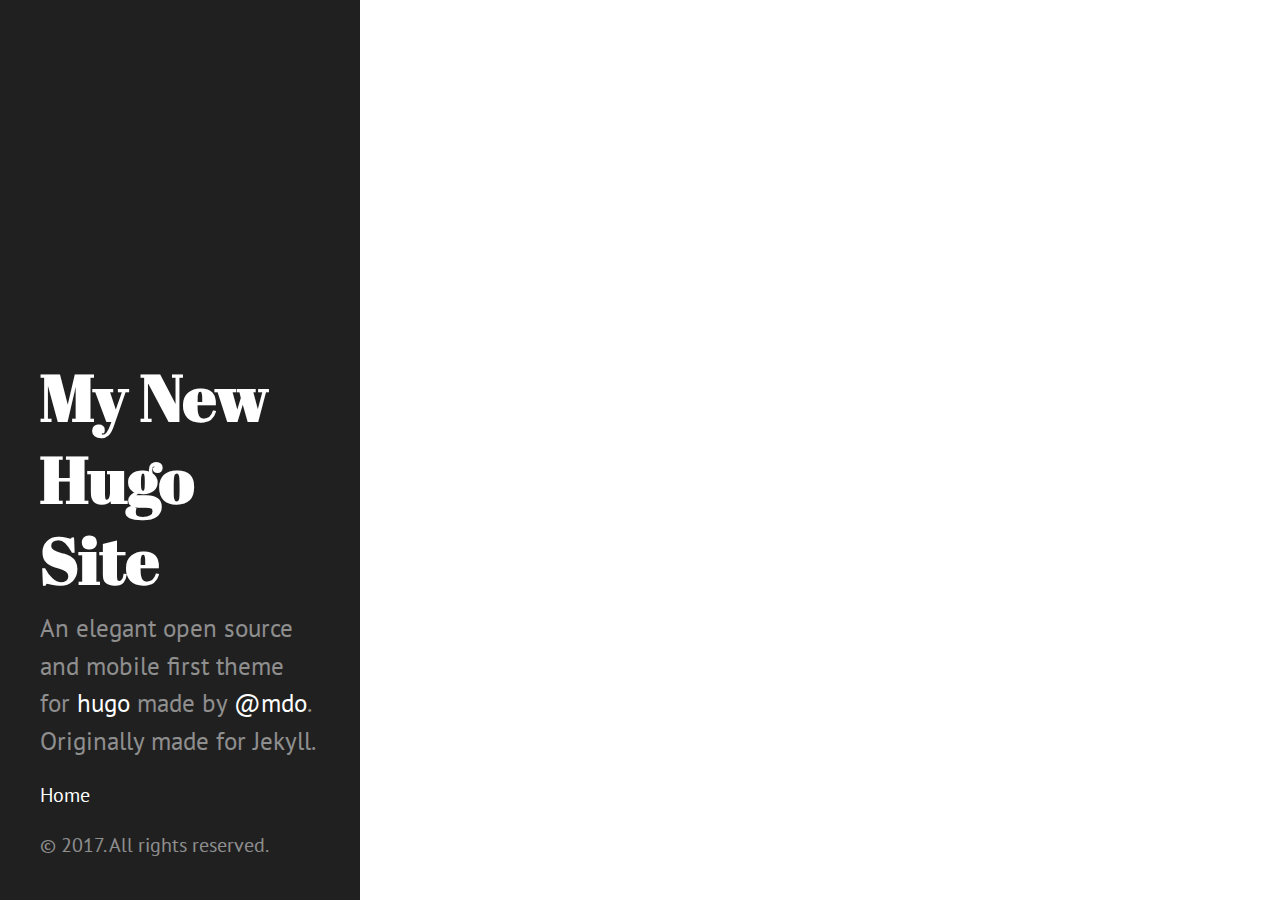
<file: index.html>
<!DOCTYPE html>
<html xmlns="http://www.w3.org/1999/xhtml" xml:lang="en-us" lang="en-us">
<head>
  <link href="http://gmpg.org/xfn/11" rel="profile">
  <meta http-equiv="content-type" content="text/html; charset=utf-8">
  <meta name="generator" content="Hugo 0.30-DEV" />

  
  <meta name="viewport" content="width=device-width, initial-scale=1.0, maximum-scale=1">

  <title>My New Hugo Site</title>

  
  <link rel="stylesheet" href="https://yanlipnican.github.io/css/print.css" media="print">
  <link rel="stylesheet" href="https://yanlipnican.github.io/css/poole.css">
  <link rel="stylesheet" href="https://yanlipnican.github.io/css/syntax.css">
  <link rel="stylesheet" href="https://yanlipnican.github.io/css/hyde.css">
  <link rel="stylesheet" href="https://fonts.googleapis.com/css?family=Abril+Fatface|PT+Sans:400,400i,700">

  
  <link rel="apple-touch-icon-precomposed" sizes="144x144" href="/apple-touch-icon-144-precomposed.png">
  <link rel="shortcut icon" href="/favicon.png">

  
  <link href="https://yanlipnican.github.io/index.xml" rel="alternate" type="application/rss+xml" title="My New Hugo Site" />
</head>

  <body class=" ">
  <div class="sidebar">
  <div class="container sidebar-sticky">
    <div class="sidebar-about">
      <a href="https://yanlipnican.github.io/"><h1>My New Hugo Site</h1></a>
      <p class="lead">
      An elegant open source and mobile first theme for <a href="http://hugo.spf13.com">hugo</a> made by <a href="http://twitter.com/mdo">@mdo</a>. Originally made for Jekyll.
      </p>
    </div>

    <ul class="sidebar-nav">
      <li><a href="https://yanlipnican.github.io/">Home</a> </li>
      
    </ul>

    <p>&copy; 2017. All rights reserved. </p>
  </div>
</div>

    <div class="content container">
    <div class="posts">

</div>
    </div>

    
  </body>
</html>
</file>
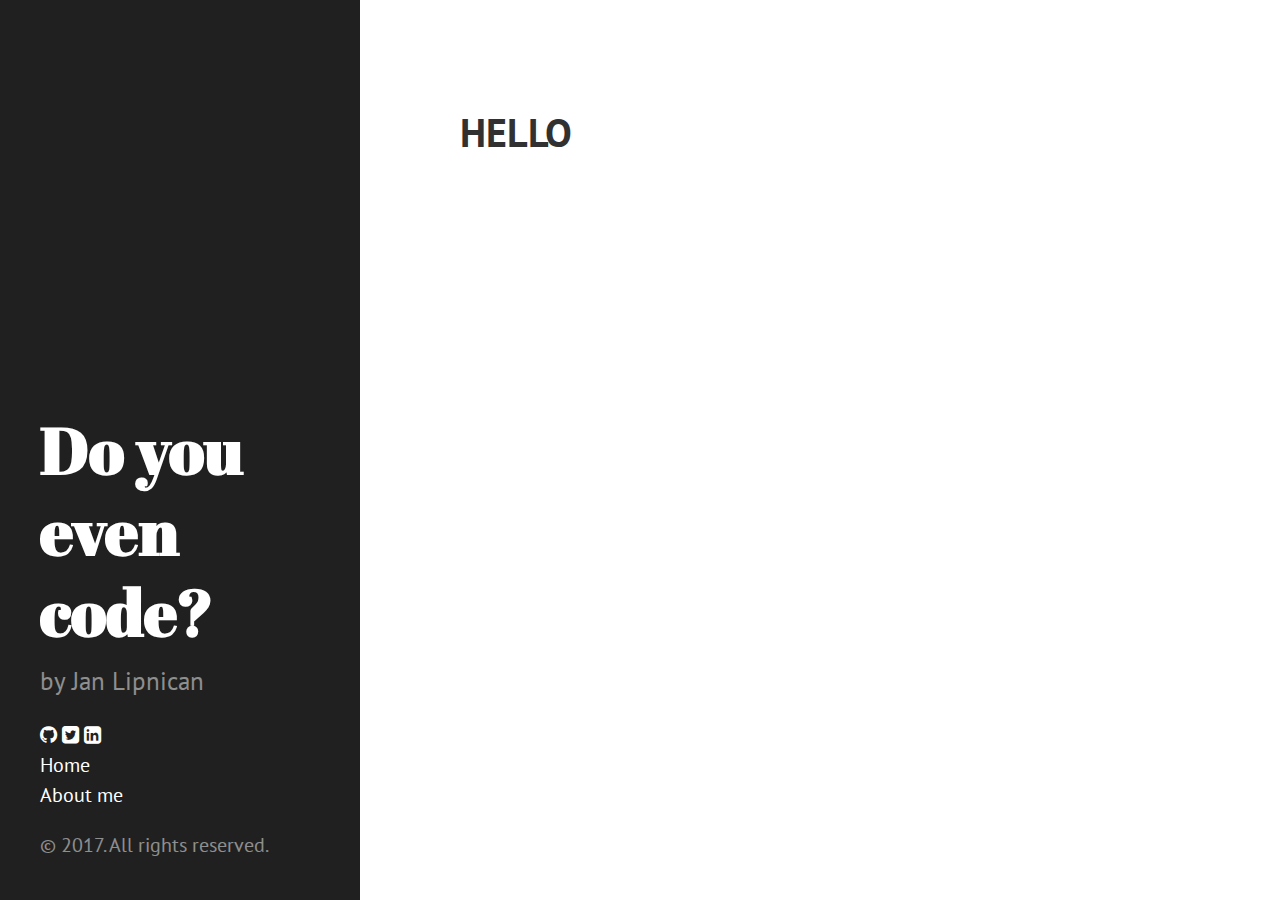
<file: about/index.html>
<!DOCTYPE html>
<html xmlns="http://www.w3.org/1999/xhtml" xml:lang="en-us" lang="en-us">
<head>
  <link href="http://gmpg.org/xfn/11" rel="profile">
  <meta http-equiv="content-type" content="text/html; charset=utf-8">
  <meta name="generator" content="Hugo 0.30-DEV" />

  
  <meta name="viewport" content="width=device-width, initial-scale=1.0, maximum-scale=1">

  <title>About &middot; Do you even code?</title>

  <link href="https://maxcdn.bootstrapcdn.com/font-awesome/4.7.0/css/font-awesome.min.css" rel="stylesheet" integrity="sha384-wvfXpqpZZVQGK6TAh5PVlGOfQNHSoD2xbE+QkPxCAFlNEevoEH3Sl0sibVcOQVnN" crossorigin="anonymous">

  
  <link rel="stylesheet" href="https://yanlipnican.github.io/css/print.css" media="print">
  <link rel="stylesheet" href="https://yanlipnican.github.io/css/poole.css">
  <link rel="stylesheet" href="https://yanlipnican.github.io/css/syntax.css">
  <link rel="stylesheet" href="https://yanlipnican.github.io/css/hyde.css">
  <link rel="stylesheet" href="https://fonts.googleapis.com/css?family=Abril+Fatface|PT+Sans:400,400i,700">

  
  <link rel="apple-touch-icon-precomposed" sizes="144x144" href="/apple-touch-icon-144-precomposed.png">
  <link rel="shortcut icon" href="/favicon.png">

  
  <link href="" rel="alternate" type="application/rss+xml" title="Do you even code?" />
</head>

  <body class=" ">
  <div class="sidebar">
  <div class="container sidebar-sticky">
    <div class="sidebar-about">
      <a href="https://yanlipnican.github.io/"><h1>Do you even code?</h1></a>
      <p class="lead">
      by Jan Lipnican
      </p>
      <div class="social-links">
        <a href="https://github.com/yanlipnican">
          <i class="fa fa-github" aria-hidden="true"></i>
        </a>
        <a href="https://twitter.com/concreter_sk">
          <i class="fa fa-twitter-square" aria-hidden="true"></i>
        </a>
        <a href="https://www.linkedin.com/in/jan-lipni%C4%8Dan-1991a413a/">
          <i class="fa fa-linkedin-square" aria-hidden="true"></i>
        </a>
      </div>
    </div>

    <ul class="sidebar-nav">
      <li><a href="https://yanlipnican.github.io/">Home</a> </li>
      <li><a href="/about"> About me </a></li>
    </ul>

    <p>&copy; 2017. All rights reserved. </p>
  </div>
</div>

    <div class="content container">
    <div class="post">
  

<h1 id="hello">HELLO</h1>

</div>
    </div>

    
  </body>
</html>
</file>
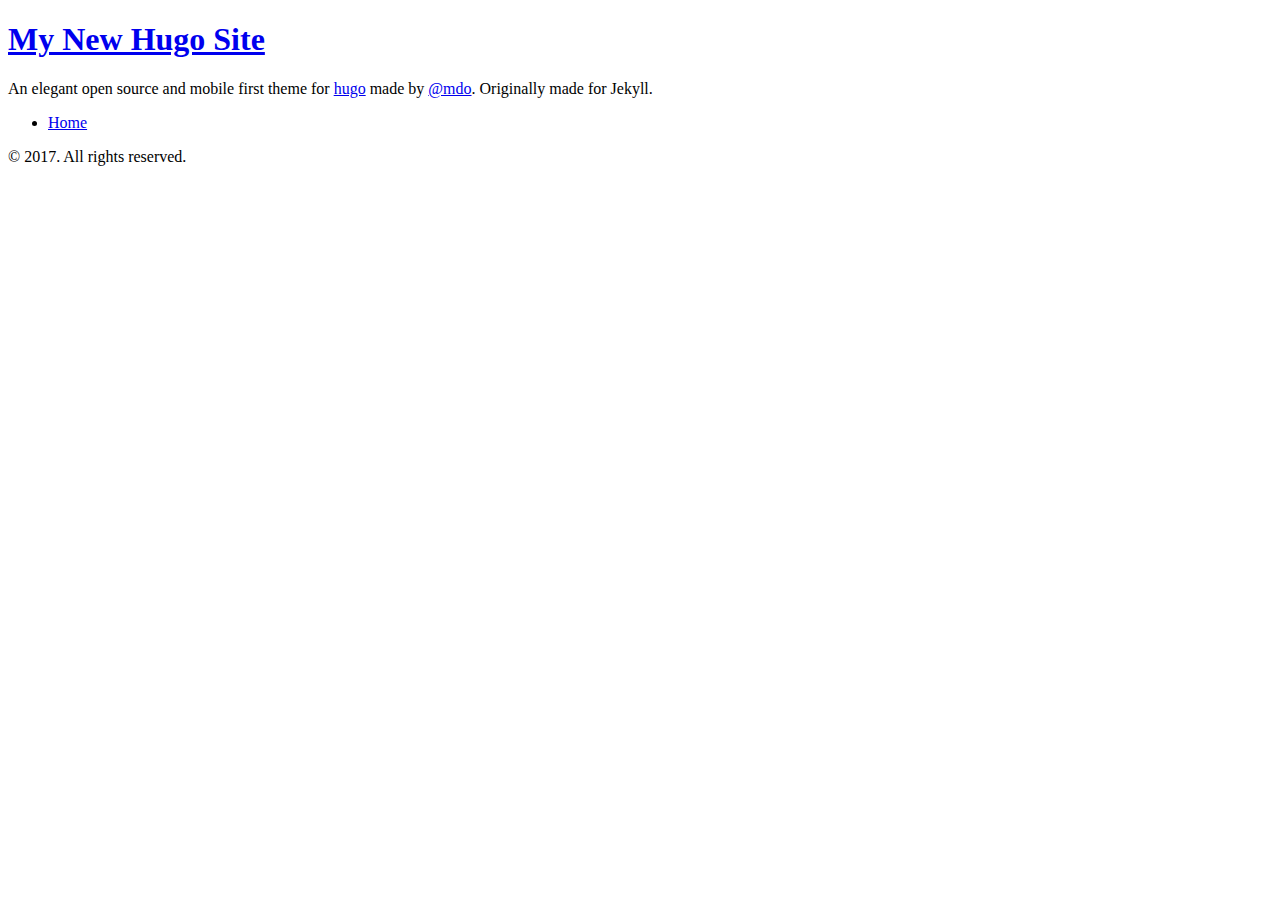
<file: docs/index.html>
<!DOCTYPE html>
<html xmlns="http://www.w3.org/1999/xhtml" xml:lang="en-us" lang="en-us">
<head>
  <link href="http://gmpg.org/xfn/11" rel="profile">
  <meta http-equiv="content-type" content="text/html; charset=utf-8">
  <meta name="generator" content="Hugo 0.30-DEV" />

  
  <meta name="viewport" content="width=device-width, initial-scale=1.0, maximum-scale=1">

  <title>My New Hugo Site</title>

  
  <link rel="stylesheet" href="http://example.org/css/print.css" media="print">
  <link rel="stylesheet" href="http://example.org/css/poole.css">
  <link rel="stylesheet" href="http://example.org/css/syntax.css">
  <link rel="stylesheet" href="http://example.org/css/hyde.css">
  <link rel="stylesheet" href="https://fonts.googleapis.com/css?family=Abril+Fatface|PT+Sans:400,400i,700">

  
  <link rel="apple-touch-icon-precomposed" sizes="144x144" href="/apple-touch-icon-144-precomposed.png">
  <link rel="shortcut icon" href="/favicon.png">

  
  <link href="http://example.org/index.xml" rel="alternate" type="application/rss+xml" title="My New Hugo Site" />
</head>

  <body class=" ">
  <div class="sidebar">
  <div class="container sidebar-sticky">
    <div class="sidebar-about">
      <a href="http://example.org/"><h1>My New Hugo Site</h1></a>
      <p class="lead">
      An elegant open source and mobile first theme for <a href="http://hugo.spf13.com">hugo</a> made by <a href="http://twitter.com/mdo">@mdo</a>. Originally made for Jekyll.
      </p>
    </div>

    <ul class="sidebar-nav">
      <li><a href="http://example.org/">Home</a> </li>
      
    </ul>

    <p>&copy; 2017. All rights reserved. </p>
  </div>
</div>

    <div class="content container">
    <div class="posts">

</div>
    </div>

    
  </body>
</html>
</file>
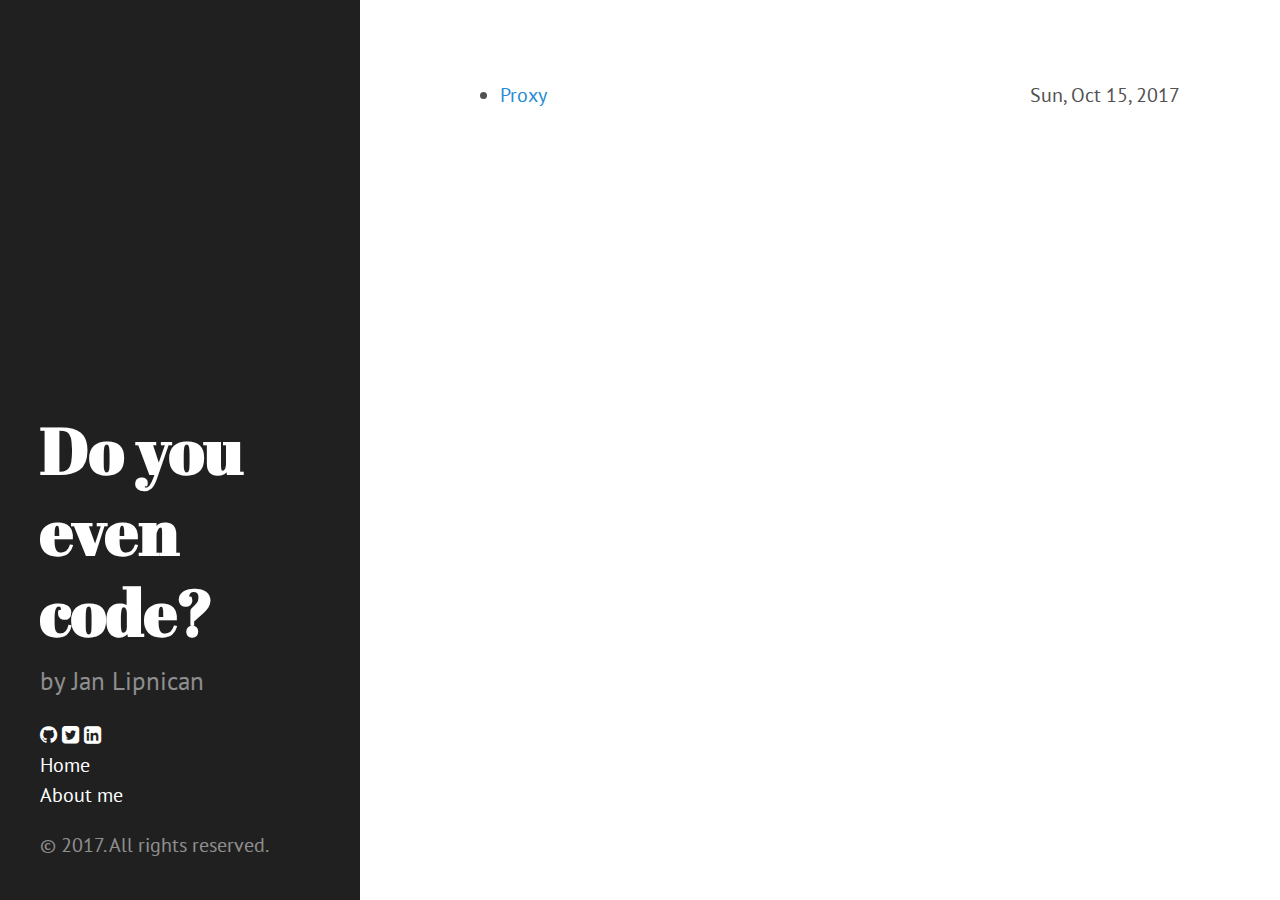
<file: post/index.html>
<!DOCTYPE html>
<html xmlns="http://www.w3.org/1999/xhtml" xml:lang="en-us" lang="en-us">
<head>
  <link href="http://gmpg.org/xfn/11" rel="profile">
  <meta http-equiv="content-type" content="text/html; charset=utf-8">
  <meta name="generator" content="Hugo 0.30-DEV" />

  
  <meta name="viewport" content="width=device-width, initial-scale=1.0, maximum-scale=1">

  <title>Posts &middot; Do you even code?</title>

  <link href="https://maxcdn.bootstrapcdn.com/font-awesome/4.7.0/css/font-awesome.min.css" rel="stylesheet" integrity="sha384-wvfXpqpZZVQGK6TAh5PVlGOfQNHSoD2xbE+QkPxCAFlNEevoEH3Sl0sibVcOQVnN" crossorigin="anonymous">

  
  <link rel="stylesheet" href="https://yanlipnican.github.io/css/print.css" media="print">
  <link rel="stylesheet" href="https://yanlipnican.github.io/css/poole.css">
  <link rel="stylesheet" href="https://yanlipnican.github.io/css/syntax.css">
  <link rel="stylesheet" href="https://yanlipnican.github.io/css/hyde.css">
  <link rel="stylesheet" href="https://fonts.googleapis.com/css?family=Abril+Fatface|PT+Sans:400,400i,700">

  
  <link rel="apple-touch-icon-precomposed" sizes="144x144" href="/apple-touch-icon-144-precomposed.png">
  <link rel="shortcut icon" href="/favicon.png">

  
  <link href="https://yanlipnican.github.io/post/index.xml" rel="alternate" type="application/rss+xml" title="Do you even code?" />
</head>

  <body class=" ">
  <div class="sidebar">
  <div class="container sidebar-sticky">
    <div class="sidebar-about">
      <a href="https://yanlipnican.github.io/"><h1>Do you even code?</h1></a>
      <p class="lead">
      by Jan Lipnican
      </p>
      <div class="social-links">
        <a href="https://github.com/yanlipnican">
          <i class="fa fa-github" aria-hidden="true"></i>
        </a>
        <a href="https://twitter.com/concreter_sk">
          <i class="fa fa-twitter-square" aria-hidden="true"></i>
        </a>
        <a href="https://www.linkedin.com/in/jan-lipni%C4%8Dan-1991a413a/">
          <i class="fa fa-linkedin-square" aria-hidden="true"></i>
        </a>
      </div>
    </div>

    <ul class="sidebar-nav">
      <li><a href="https://yanlipnican.github.io/">Home</a> </li>
      <li><a href="/about"> About me </a></li>
    </ul>

    <p>&copy; 2017. All rights reserved. </p>
  </div>
</div>

    <div class="content container">
    <ul class="posts">
<li>
    <span><a href="https://yanlipnican.github.io/post/proxy/">Proxy</a> <time class="pull-right post-list">Sun, Oct 15, 2017</time></span>
  </li>
</ul>
    </div>

    
  </body>
</html>
</file>
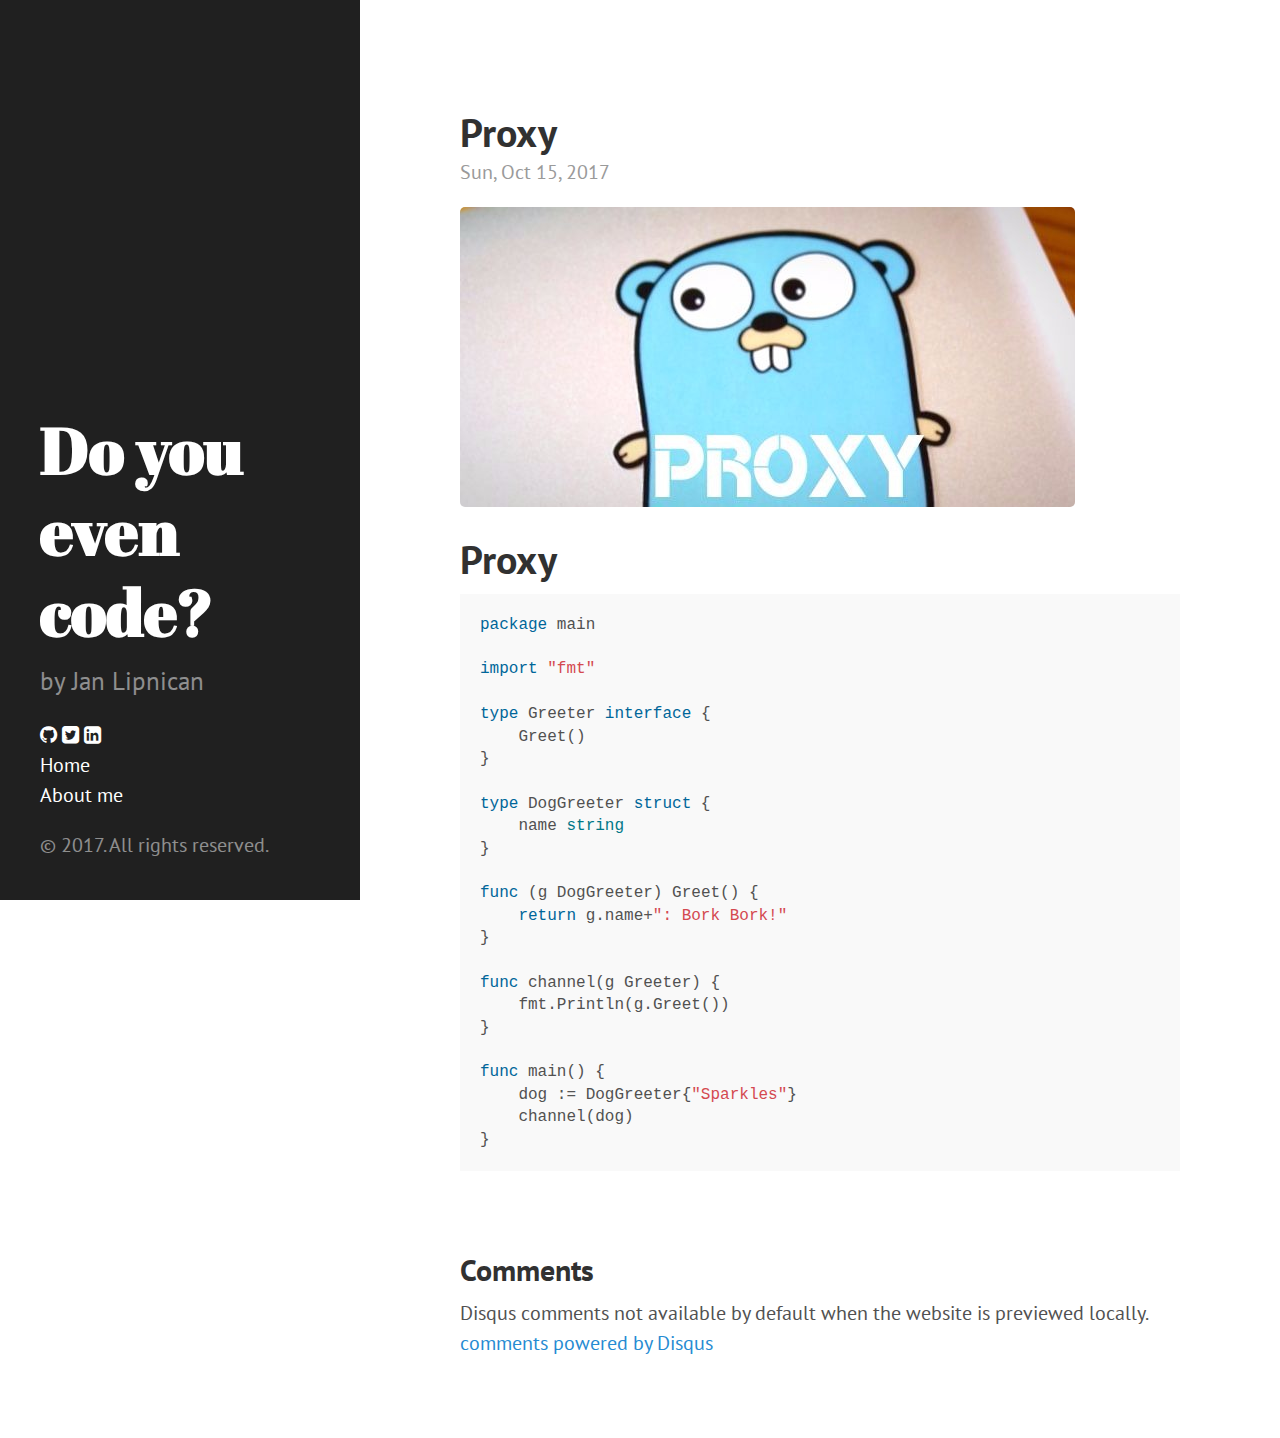
<file: post/proxy/index.html>
<!DOCTYPE html>
<html xmlns="http://www.w3.org/1999/xhtml" xml:lang="en-us" lang="en-us">
<head>
  <link href="http://gmpg.org/xfn/11" rel="profile">
  <meta http-equiv="content-type" content="text/html; charset=utf-8">
  <meta name="generator" content="Hugo 0.30-DEV" />

  
  <meta name="viewport" content="width=device-width, initial-scale=1.0, maximum-scale=1">

  <title>Proxy &middot; Do you even code?</title>

  <link href="https://maxcdn.bootstrapcdn.com/font-awesome/4.7.0/css/font-awesome.min.css" rel="stylesheet" integrity="sha384-wvfXpqpZZVQGK6TAh5PVlGOfQNHSoD2xbE+QkPxCAFlNEevoEH3Sl0sibVcOQVnN" crossorigin="anonymous">

  
  <link rel="stylesheet" href="https://yanlipnican.github.io/css/print.css" media="print">
  <link rel="stylesheet" href="https://yanlipnican.github.io/css/poole.css">
  <link rel="stylesheet" href="https://yanlipnican.github.io/css/syntax.css">
  <link rel="stylesheet" href="https://yanlipnican.github.io/css/hyde.css">
  <link rel="stylesheet" href="https://fonts.googleapis.com/css?family=Abril+Fatface|PT+Sans:400,400i,700">

  
  <link rel="apple-touch-icon-precomposed" sizes="144x144" href="/apple-touch-icon-144-precomposed.png">
  <link rel="shortcut icon" href="/favicon.png">

  
  <link href="" rel="alternate" type="application/rss+xml" title="Do you even code?" />
</head>

  <body class=" ">
  <div class="sidebar">
  <div class="container sidebar-sticky">
    <div class="sidebar-about">
      <a href="https://yanlipnican.github.io/"><h1>Do you even code?</h1></a>
      <p class="lead">
      by Jan Lipnican
      </p>
      <div class="social-links">
        <a href="https://github.com/yanlipnican">
          <i class="fa fa-github" aria-hidden="true"></i>
        </a>
        <a href="https://twitter.com/concreter_sk">
          <i class="fa fa-twitter-square" aria-hidden="true"></i>
        </a>
        <a href="https://www.linkedin.com/in/jan-lipni%C4%8Dan-1991a413a/">
          <i class="fa fa-linkedin-square" aria-hidden="true"></i>
        </a>
      </div>
    </div>

    <ul class="sidebar-nav">
      <li><a href="https://yanlipnican.github.io/">Home</a> </li>
      <li><a href="/about"> About me </a></li>
    </ul>

    <p>&copy; 2017. All rights reserved. </p>
  </div>
</div>

    <div class="content container">
    <div class="post">
  <h1>Proxy</h1>
  <span class="post-date">Sun, Oct 15, 2017</span>
  <img class="post-image" src="/proxy-img.jpg" alt="Proxy">
  

<h1 id="proxy">Proxy</h1>
<div class="highlight"><pre class="chroma"><code class="language-go" data-lang="go"><span class="kn">package</span> <span class="nx">main</span>

<span class="kn">import</span> <span class="s">&#34;fmt&#34;</span>

<span class="kd">type</span> <span class="nx">Greeter</span> <span class="kd">interface</span> <span class="p">{</span>
    <span class="nx">Greet</span><span class="p">()</span>
<span class="p">}</span>

<span class="kd">type</span> <span class="nx">DogGreeter</span> <span class="kd">struct</span> <span class="p">{</span>
    <span class="nx">name</span> <span class="kt">string</span>
<span class="p">}</span>

<span class="kd">func</span> <span class="p">(</span><span class="nx">g</span> <span class="nx">DogGreeter</span><span class="p">)</span> <span class="nx">Greet</span><span class="p">()</span> <span class="p">{</span>
    <span class="k">return</span> <span class="nx">g</span><span class="p">.</span><span class="nx">name</span><span class="o">+</span><span class="s">&#34;: Bork Bork!&#34;</span>
<span class="p">}</span>

<span class="kd">func</span> <span class="nx">channel</span><span class="p">(</span><span class="nx">g</span> <span class="nx">Greeter</span><span class="p">)</span> <span class="p">{</span>
    <span class="nx">fmt</span><span class="p">.</span><span class="nx">Println</span><span class="p">(</span><span class="nx">g</span><span class="p">.</span><span class="nx">Greet</span><span class="p">())</span>
<span class="p">}</span>

<span class="kd">func</span> <span class="nx">main</span><span class="p">()</span> <span class="p">{</span>
    <span class="nx">dog</span> <span class="o">:=</span> <span class="nx">DogGreeter</span><span class="p">{</span><span class="s">&#34;Sparkles&#34;</span><span class="p">}</span>
    <span class="nx">channel</span><span class="p">(</span><span class="nx">dog</span><span class="p">)</span>
<span class="p">}</span></code></pre></div>
</div>

<h2>Comments</h2>
<div id="disqus_thread"></div>
<script>
    var disqus_config = function () {
    
    
    
    };
    (function() {
        if (["localhost", "127.0.0.1"].indexOf(window.location.hostname) != -1) {
            document.getElementById('disqus_thread').innerHTML = 'Disqus comments not available by default when the website is previewed locally.';
            return;
        }
        var d = document, s = d.createElement('script'); s.async = true;
        s.src = '//' + "blog-lipnican" + '.disqus.com/embed.js';
        s.setAttribute('data-timestamp', +new Date());
        (d.head || d.body).appendChild(s);
    })();
</script>
<noscript>Please enable JavaScript to view the <a href="https://disqus.com/?ref_noscript">comments powered by Disqus.</a></noscript>
<a href="https://disqus.com" class="dsq-brlink">comments powered by <span class="logo-disqus">Disqus</span></a>
    </div>

    
  </body>
</html>
</file>
